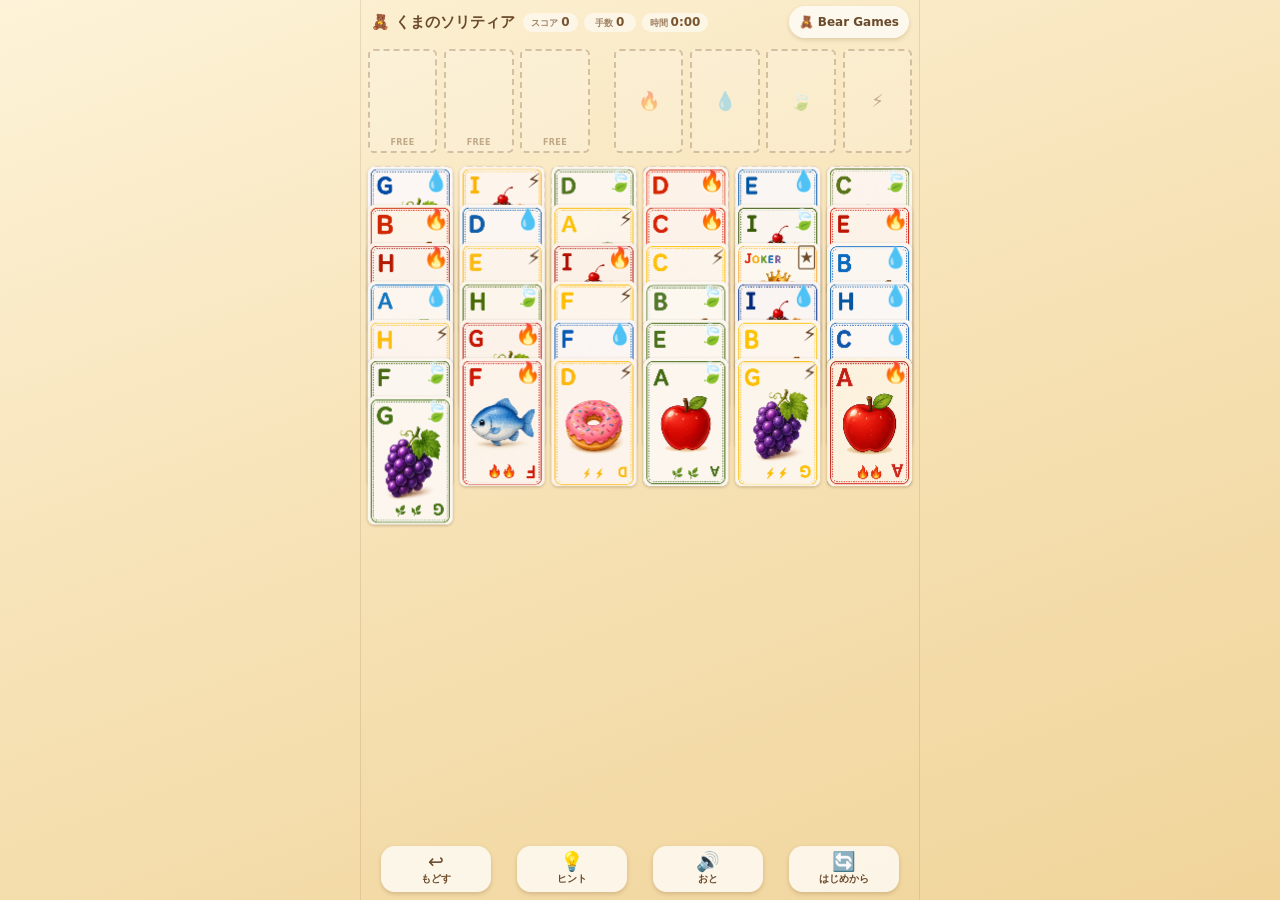
<file: bear-freecell/index.html>
<!DOCTYPE html>
<html lang="ja">
<head>
<meta charset="UTF-8">
<meta name="viewport" content="width=device-width, initial-scale=1.0, viewport-fit=cover, user-scalable=no">
<meta name="theme-color" content="#f7e3b8">
<title>くまのソリティア</title>
<link rel="stylesheet" href="style.css">
</head>
<body>
<div id="app">
  <header id="topbar">
    <div id="title">🧸 くまのソリティア</div>
    <a class="hub-link" href="../index.html" aria-label="Bear Gamesへ戻る">🧸 Bear Games</a>
    <div id="stats">
      <span class="stat"><span class="stat-label">スコア</span><span id="stat-score">0</span></span>
      <span class="stat"><span class="stat-label">手数</span><span id="stat-moves">0</span></span>
      <span class="stat"><span class="stat-label">時間</span><span id="stat-time">0:00</span></span>
    </div>
  </header>

  <div id="board" aria-label="ゲーム盤"></div>

  <nav id="toolbar">
    <button id="btn-undo" class="tool-btn" type="button"><span class="tool-icon">↩️</span><span class="tool-label">もどす</span></button>
    <button id="btn-hint" class="tool-btn" type="button"><span class="tool-icon">💡</span><span class="tool-label">ヒント</span></button>
    <button id="btn-sound" class="tool-btn" type="button"><span class="tool-icon" id="sound-icon">🔊</span><span class="tool-label">おと</span></button>
    <button id="btn-new" class="tool-btn" type="button"><span class="tool-icon">🔄</span><span class="tool-label">はじめから</span></button>
  </nav>

  <div id="loading">
    <div class="loading-bear">🧸</div>
    <div class="loading-text">じゅんびちゅう…</div>
    <div class="loading-bar"><div id="loading-fill"></div></div>
  </div>

  <div id="win-overlay" class="hidden">
    <div id="win-panel">
      <div class="win-bear">🧸🎉</div>
      <div class="win-title">クリア！</div>
      <div class="win-stats">
        <div><span>スコア</span><b id="win-score">0</b></div>
        <div><span>手数</span><b id="win-moves">0</b></div>
        <div><span>時間</span><b id="win-time">0:00</b></div>
      </div>
      <div id="win-best"></div>
      <button id="btn-again" type="button">もういちど あそぶ</button>
    </div>
  </div>

  <div id="confirm-overlay" class="hidden">
    <div id="confirm-panel">
      <div class="confirm-text">いまのゲームをやめて<br>はじめからにする？</div>
      <div class="confirm-btns">
        <button id="btn-confirm-no" type="button">つづける</button>
        <button id="btn-confirm-yes" type="button">はじめから</button>
      </div>
    </div>
  </div>
</div>
<script src="game.js"></script>
</body>
</html>
</file>
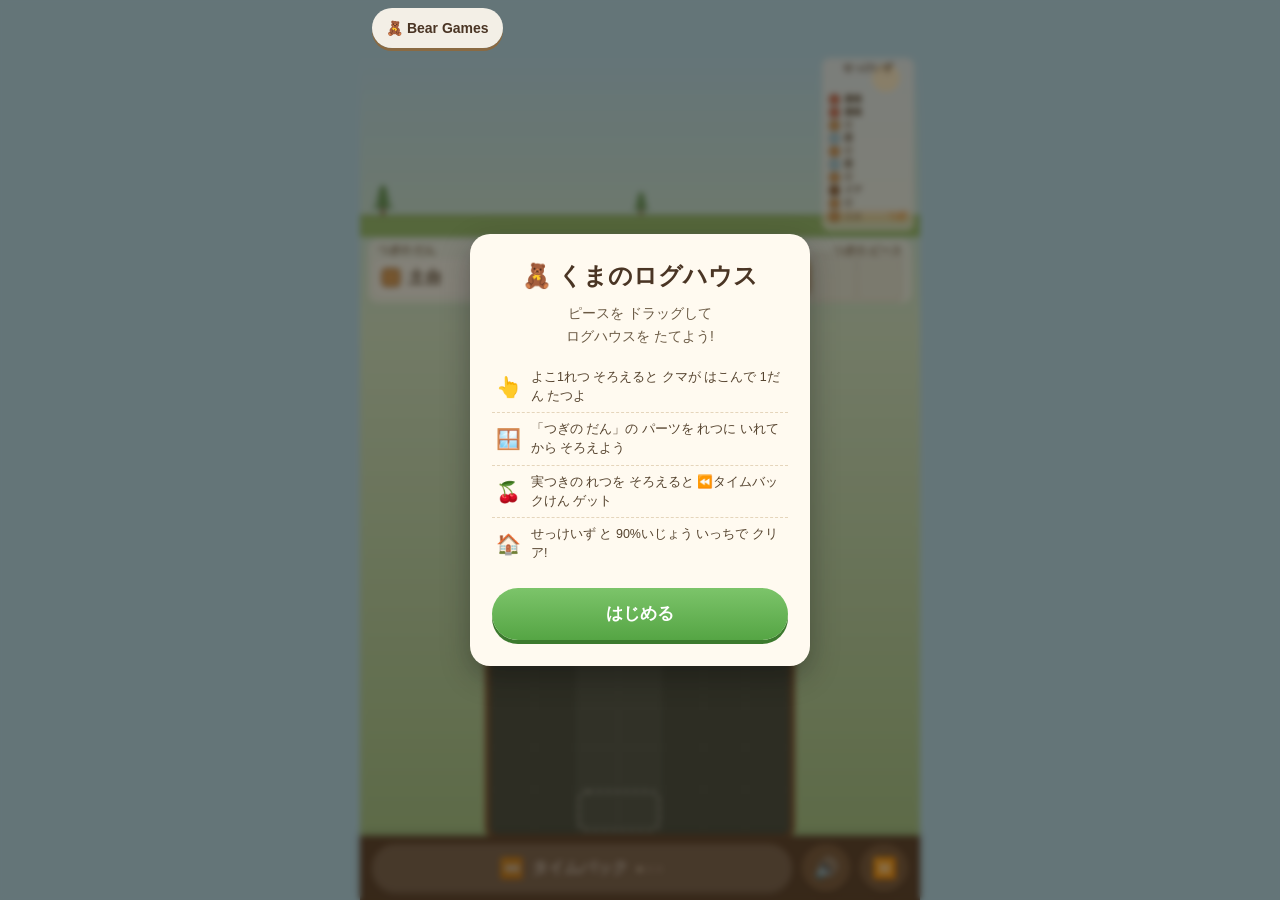
<file: bear-loghouse/index.html>
<!DOCTYPE html>
<html lang="ja">
<head>
<meta charset="UTF-8">
<meta name="viewport" content="width=device-width, initial-scale=1, maximum-scale=1, user-scalable=no, viewport-fit=cover">
<meta name="apple-mobile-web-app-capable" content="yes">
<meta name="apple-mobile-web-app-status-bar-style" content="black-translucent">
<meta name="theme-color" content="#aee0f7">
<title>くまのログハウス</title>
<link rel="icon" href="data:image/svg+xml,<svg xmlns='http://www.w3.org/2000/svg' viewBox='0 0 100 100'><text y='.9em' font-size='90'>🧸</text></svg>">
<link rel="stylesheet" href="css/style.css">
</head>
<body>
<div id="app">
  <a id="hubLink" href="../index.html" aria-label="Bear Gamesへ戻る">🧸 Bear Games</a>
  <canvas id="game"></canvas>
  <div id="bottomBar">
    <button id="rewindBtn" class="rewind"><span class="rw-icon">⏪</span>タイムバック<span id="tokenCount" class="pips"></span></button>
    <button id="muteBtn" class="icon" aria-label="サウンド">🔊</button>
    <button id="pauseBtn" class="icon" aria-label="いちじていし">⏸️</button>
  </div>
  <div id="toast"></div>
  <div id="overlay" class="hidden"></div>
</div>
<script type="module" src="src/main.js"></script>
</body>
</html>
</file>
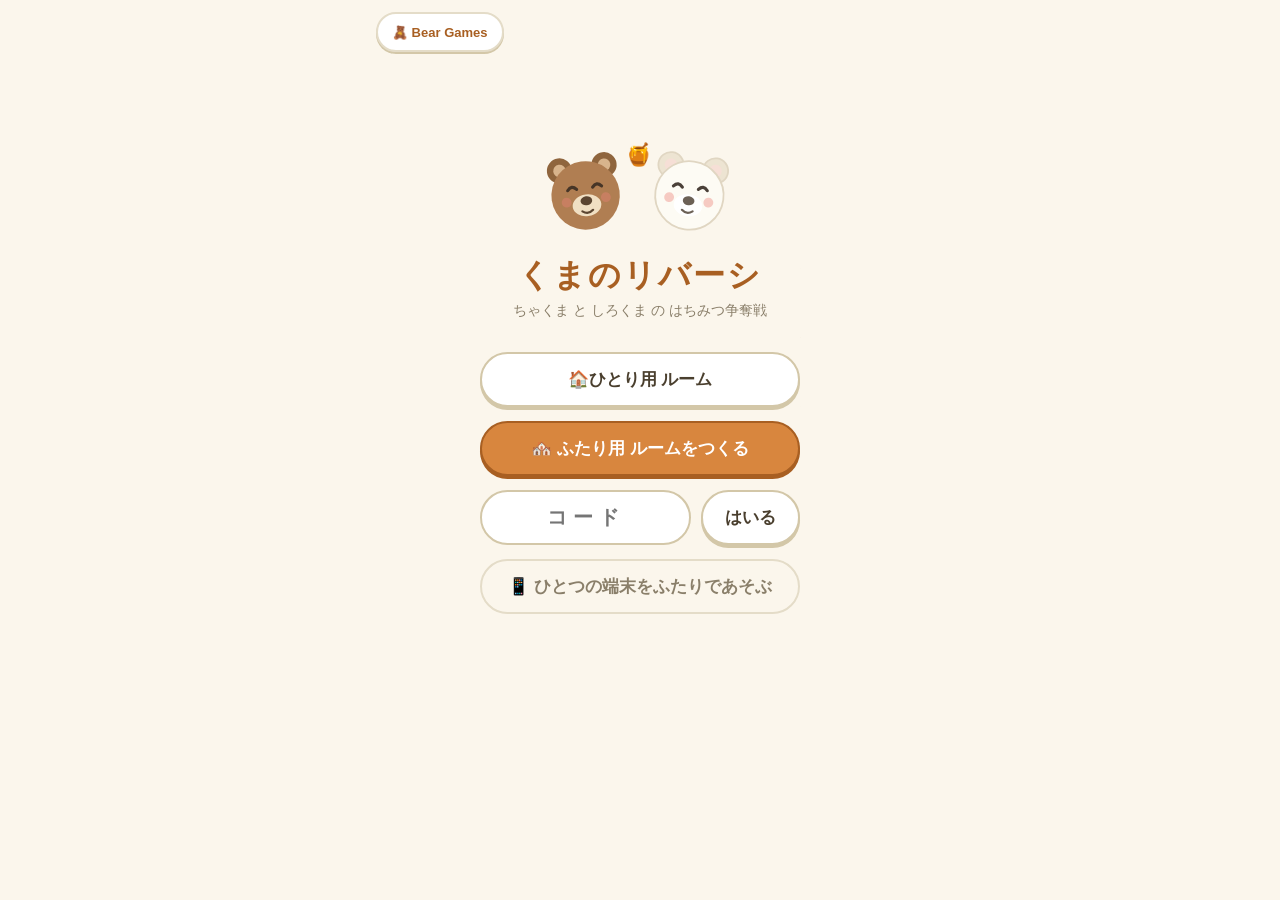
<file: bear-reversi/index.html>
<!DOCTYPE html>
<html lang="ja">
<head>
<meta charset="UTF-8">
<meta name="viewport" content="width=device-width, initial-scale=1.0, viewport-fit=cover">
<title>くまのリバーシ</title>
<meta name="theme-color" content="#FBF6EC">
<link rel="icon" href="data:image/svg+xml,<svg xmlns=%22http://www.w3.org/2000/svg%22 viewBox=%220 0 100 100%22><text y=%22.9em%22 font-size=%2290%22>🐻</text></svg>">
<link rel="stylesheet" href="css/style.css">
</head>
<body>
<div id="app">
  <a class="hub-link" href="../index.html" aria-label="Bear Gamesへ戻る">🧸 Bear Games</a>

  <!-- ホーム画面 -->
  <section id="screen-home" class="screen active">
    <div id="logo" class="logo"></div>
    <h1>くまのリバーシ</h1>
    <p class="tagline">ちゃくま と しろくま の はちみつ争奪戦</p>
    <div class="menu">
      <button id="btn-cpu" class="btn">🏠ひとり用 ルーム</button>
      <button id="btn-create" class="btn primary">🏘️ ふたり用 ルームをつくる</button>
      <div class="join-box">
        <input id="input-code" type="text" inputmode="latin" autocapitalize="characters"
               autocomplete="off" spellcheck="false" maxlength="4" placeholder="コード">
        <button id="btn-join" class="btn secondary">はいる</button>
      </div>
      <button id="btn-local" class="btn ghost">📱 ひとつの端末をふたりであそぶ</button>
    </div>
    <p id="config-note" class="note hidden">
      オンライン対戦には Firebase の設定が必要です。<br>くわしくは README をみてね。
    </p>
  </section>

  <!-- ルーム待機画面 -->
  <section id="screen-wait" class="screen">
    <div class="wait-bear" id="wait-bear"></div>
    <h2>あいてを まってるよ…</h2>
    <p class="wait-hint">このコードを つたえてね</p>
    <div id="room-code-display" class="room-code"></div>
    <button id="btn-copy-link" class="btn secondary">🔗 しょうたいリンクをコピー</button>
    <button id="btn-cancel-wait" class="btn ghost">やめる</button>
  </section>

  <!-- ゲーム画面 -->
  <section id="screen-game" class="screen">
    <header class="game-header">
      <button id="btn-leave" class="icon-btn" aria-label="ホームへもどる">←</button>
      <span id="room-label"></span>
      <button id="btn-sound" class="icon-btn sound-btn" aria-label="効果音の切り替え">🔊</button>
    </header>
    <div class="players">
      <div id="panel-brown" class="player-card">
        <div class="avatar"></div>
        <div class="pinfo">
          <span class="pname">茶くま</span>
          <span class="pcount">2</span>
        </div>
        <span class="turn-paw">🐾</span>
      </div>
      <div id="panel-white" class="player-card">
        <div class="avatar"></div>
        <div class="pinfo">
          <span class="pname">しろくま</span>
          <span class="pcount">2</span>
        </div>
        <span class="turn-paw">🐾</span>
      </div>
    </div>
    <div id="board-wrap">
      <div class="board-ear left"></div>
      <div class="board-ear right"></div>
      <div id="board" role="grid" aria-label="リバーシの盤面"></div>
    </div>
    <p id="msg" class="message">&nbsp;</p>
    <div id="stamp-bar" class="stamp-bar hidden">
      <button class="stamp-btn" data-stamp="🐾">🐾</button>
      <button class="stamp-btn" data-stamp="🍯">🍯</button>
      <button class="stamp-btn" data-stamp="❤️">❤️</button>
      <button class="stamp-btn" data-stamp="😆">😆</button>
      <button class="stamp-btn" data-stamp="😭">😭</button>
      <button class="stamp-btn" data-stamp="👏">👏</button>
    </div>
    <div id="banner-offline" class="banner hidden">あいての つうしんが きれたみたい…</div>
  </section>

</div>

<!-- 結果オーバーレイ -->
<div id="overlay-result" class="overlay hidden">
  <div class="result-card">
    <div id="result-bear" class="result-bear"></div>
    <h2 id="result-title"></h2>
    <p id="result-score"></p>
    <p id="result-tally" class="result-tally hidden"></p>
    <div class="result-buttons">
      <button id="btn-rematch" class="btn primary">🔁 もういちど</button>
      <button id="btn-home" class="btn ghost">ホームへ</button>
    </div>
    <p id="rematch-note" class="note hidden">あいてを まってるよ…</p>
  </div>
</div>

<div id="toast" class="toast hidden"></div>

<script type="module" src="js/main.js"></script>
</body>
</html>
</file>
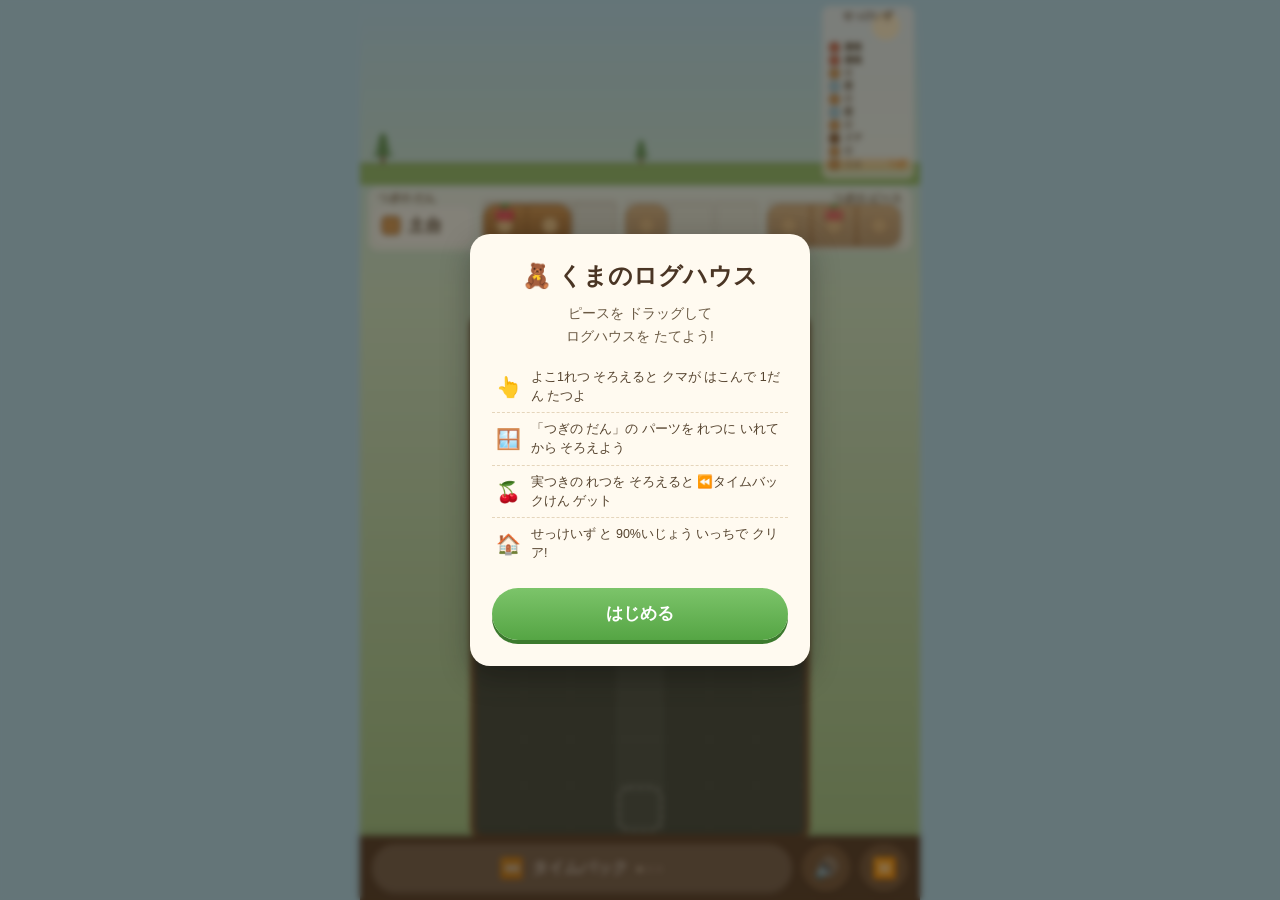
<file: loghouse-puzzle/index.html>
<!DOCTYPE html>
<html lang="ja">
<head>
<meta charset="UTF-8">
<meta name="viewport" content="width=device-width, initial-scale=1, maximum-scale=1, user-scalable=no, viewport-fit=cover">
<meta name="apple-mobile-web-app-capable" content="yes">
<meta name="apple-mobile-web-app-status-bar-style" content="black-translucent">
<meta name="theme-color" content="#aee0f7">
<title>くまのログハウス</title>
<link rel="icon" href="data:image/svg+xml,<svg xmlns='http://www.w3.org/2000/svg' viewBox='0 0 100 100'><text y='.9em' font-size='90'>🧸</text></svg>">
<link rel="stylesheet" href="css/style.css">
</head>
<body>
<div id="app">
  <canvas id="game"></canvas>
  <div id="bottomBar">
    <button id="rewindBtn" class="rewind"><span class="rw-icon">⏪</span>タイムバック<span id="tokenCount" class="pips"></span></button>
    <button id="muteBtn" class="icon" aria-label="サウンド">🔊</button>
    <button id="pauseBtn" class="icon" aria-label="いちじていし">⏸️</button>
  </div>
  <div id="toast"></div>
  <div id="overlay" class="hidden"></div>
</div>
<script type="module" src="src/main.js"></script>
</body>
</html>
</file>
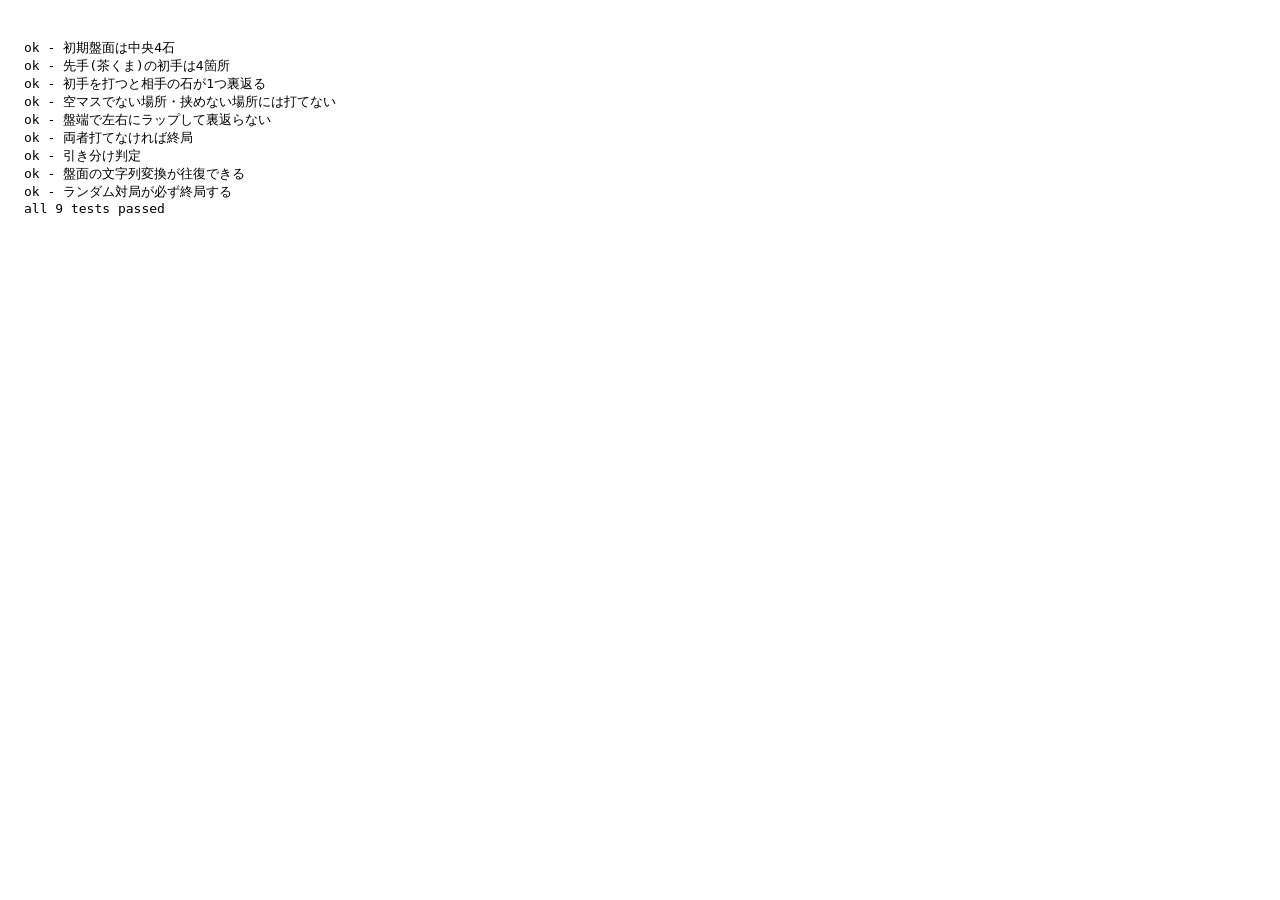
<file: bear-reversi/tests/index.html>
<!DOCTYPE html>
<html lang="ja">
<head>
<meta charset="UTF-8">
<title>bear-reversi tests</title>
<style>body{font-family:monospace;white-space:pre;padding:16px}</style>
</head>
<body>
<div id="out">running...</div>
<script type="module">
  import { runTests } from "./game.test.js";
  const lines = [];
  const push = (s) => lines.push(s);
  const failed = runTests(push, push);
  document.getElementById("out").textContent = lines.join("\n");
  document.title = failed === 0 ? "PASS" : "FAIL";
</script>
</body>
</html>
</file>
<file: bear-freecell/style.css>
/* ============================================
   くまのソリティア — スマホ縦画面ファースト
   ============================================ */

* { margin: 0; padding: 0; box-sizing: border-box; }

html, body {
  height: 100%;
  overflow: hidden;
  overscroll-behavior: none;
}

body {
  font-family: "Hiragino Maru Gothic ProN", "ヒラギノ丸ゴ ProN", "Yu Gothic UI",
               "Noto Sans JP", system-ui, sans-serif;
  background: linear-gradient(160deg, #fdf3d8 0%, #f7e3b8 45%, #f0d49a 100%);
  color: #6b4a2b;
  -webkit-user-select: none;
  user-select: none;
  -webkit-tap-highlight-color: transparent;
  -webkit-touch-callout: none;
}

#app {
  display: flex;
  flex-direction: column;
  height: 100dvh;
  max-width: 560px;
  margin: 0 auto;
  padding-top: env(safe-area-inset-top);
}

/* ---------- ヘッダー ---------- */
#topbar {
  flex: none;
  display: flex;
  flex-wrap: wrap;
  align-items: center;
  justify-content: space-between;
  gap: 4px 8px;
  padding: 6px 10px 4px;
}

#title {
  order: 1;
  font-size: 15px;
  font-weight: 700;
  white-space: nowrap;
}

#stats {
  order: 2;
  display: flex;
  gap: 6px;
}

.hub-link {
  order: 3;
  display: inline-flex;
  align-items: center;
  justify-content: center;
  margin-left: auto;
  min-height: 32px;
  padding: 0 10px;
  border-radius: 999px;
  background: rgba(255, 255, 255, 0.70);
  box-shadow: 0 2px 4px rgba(122, 84, 47, 0.20);
  color: #6b4a2b;
  font-size: 12px;
  font-weight: 800;
  text-decoration: none;
  white-space: nowrap;
  touch-action: manipulation;
}

.hub-link:active {
  transform: scale(0.96);
  background: #fff3d6;
}

.stat {
  display: inline-flex;
  align-items: baseline;
  gap: 3px;
  background: rgba(255, 255, 255, 0.55);
  border-radius: 10px;
  padding: 2px 8px;
  font-size: 12px;
  font-weight: 700;
  color: #7a542f;
  min-width: 52px;
  justify-content: center;
}

.stat-label {
  font-size: 9px;
  font-weight: 600;
  opacity: 0.7;
}

/* ---------- 盤面 ---------- */
#board {
  flex: 1;
  position: relative;
  touch-action: none;
  contain: layout style;
}

/* スロット(フリーセル・組札・列ベース) */
.slot {
  position: absolute;
  left: 0;
  top: 0;
  border: 2px dashed rgba(122, 84, 47, 0.30);
  border-radius: 8%/5.4%;
  background: rgba(255, 255, 255, 0.18);
  display: flex;
  align-items: center;
  justify-content: center;
  transition: box-shadow 0.15s ease, border-color 0.15s ease, background 0.15s ease;
}

.slot .slot-icon {
  font-size: 18px;
  opacity: 0.4;
  pointer-events: none;
}

.slot .slot-label {
  position: absolute;
  bottom: 4%;
  font-size: 8px;
  font-weight: 700;
  letter-spacing: 0.05em;
  color: rgba(122, 84, 47, 0.45);
  pointer-events: none;
}

/* 置ける場所ハイライト */
.slot.hl {
  border-color: #3fa34d;
  border-style: solid;
  background: rgba(120, 220, 130, 0.25);
  box-shadow: 0 0 0 3px rgba(80, 200, 100, 0.35), 0 0 14px rgba(80, 200, 100, 0.5);
}

.slot.hl-active {
  border-color: #1e8f2e;
  background: rgba(110, 230, 120, 0.45);
  box-shadow: 0 0 0 4px rgba(60, 200, 90, 0.55), 0 0 18px rgba(60, 200, 90, 0.7);
}

/* ---------- カード ---------- */
.card {
  position: absolute;
  left: 0;
  top: 0;
  transform-origin: top left;
  will-change: transform;
  transition: transform 0.22s cubic-bezier(0.25, 0.9, 0.4, 1);
  cursor: grab;
}

.card.no-anim { transition: none; }
.card.dragging { transition: none; cursor: grabbing; }

.card .inner {
  position: relative;
  width: 100%;
  height: 100%;
  transform-style: preserve-3d;
  transition: transform 0.3s ease;
  border-radius: 8%/5.4%;
}

.card.down .inner { transform: rotateY(180deg); }

.card .face,
.card .back {
  position: absolute;
  inset: 0;
  width: 100%;
  height: 100%;
  border-radius: 8%/5.4%;
  backface-visibility: hidden;
  -webkit-backface-visibility: hidden;
  box-shadow: 0 1px 3px rgba(90, 60, 20, 0.35);
  background: #fffdf5;
}

.card .back { transform: rotateY(180deg); object-fit: cover; }

/* スートバッジ(重なっても見えるように右上) */
.card .badge {
  position: absolute;
  top: 3%;
  right: 4%;
  font-size: calc(var(--card-w, 60px) * 0.24);
  line-height: 1;
  pointer-events: none;
  filter: drop-shadow(0 1px 1px rgba(255, 255, 255, 0.9));
}

/* 選択中カード */
.card.selected .face {
  box-shadow: 0 0 0 3px #ffb300, 0 4px 10px rgba(90, 60, 20, 0.4);
}

/* ハイライト対象(列の一番上のカード) */
.card.hl-card .face {
  box-shadow: 0 0 0 3px #3fa34d, 0 0 14px rgba(80, 200, 100, 0.6);
}

.card.hl-card-active .face {
  box-shadow: 0 0 0 4px #1e8f2e, 0 0 18px rgba(60, 200, 90, 0.85);
}

/* ドラッグ中の浮き上がり */
.card.dragging .face {
  box-shadow: 0 8px 20px rgba(90, 60, 20, 0.45);
}

/* 無効操作のプルプル */
@keyframes shake {
  0%, 100% { margin-left: 0; }
  25% { margin-left: -4px; }
  75% { margin-left: 4px; }
}
.card.shake { animation: shake 0.22s ease 2; }

/* ヒントの点滅 */
@keyframes hint-pulse {
  0%, 100% { filter: brightness(1); }
  50% { filter: brightness(1.35) drop-shadow(0 0 8px #ffca28); }
}
.card.hint-pulse .inner,
.slot.hint-pulse { animation: hint-pulse 0.5s ease 3; }

/* ---------- コンボ表示 ---------- */
.combo-pop {
  position: absolute;
  font-size: 15px;
  font-weight: 800;
  color: #e65100;
  text-shadow: 0 1px 0 #fff, 0 0 6px rgba(255, 255, 255, 0.9);
  pointer-events: none;
  z-index: 2000;
  animation: combo-rise 0.9s ease forwards;
  white-space: nowrap;
}

@keyframes combo-rise {
  0% { opacity: 0; transform: translateY(6px) scale(0.8); }
  20% { opacity: 1; transform: translateY(0) scale(1.1); }
  100% { opacity: 0; transform: translateY(-30px) scale(1); }
}

/* ---------- ツールバー(下・親指で届く) ---------- */
#toolbar {
  flex: none;
  display: flex;
  justify-content: space-around;
  align-items: center;
  gap: 6px;
  padding: 6px 10px calc(8px + env(safe-area-inset-bottom));
}

.tool-btn {
  flex: 1;
  max-width: 110px;
  display: flex;
  flex-direction: column;
  align-items: center;
  gap: 1px;
  padding: 6px 4px;
  border: none;
  border-radius: 14px;
  background: rgba(255, 255, 255, 0.75);
  box-shadow: 0 2px 4px rgba(122, 84, 47, 0.25);
  color: #6b4a2b;
  font-family: inherit;
  cursor: pointer;
  touch-action: manipulation;
  transition: transform 0.1s ease, background 0.15s ease;
}

.tool-btn:active { transform: scale(0.93); background: #fff3d6; }
.tool-btn:disabled { opacity: 0.4; }

.tool-icon { font-size: 19px; line-height: 1; }
.tool-label { font-size: 10px; font-weight: 700; }

/* ---------- ローディング ---------- */
#loading {
  position: fixed;
  inset: 0;
  z-index: 5000;
  display: flex;
  flex-direction: column;
  align-items: center;
  justify-content: center;
  gap: 14px;
  background: linear-gradient(160deg, #fdf3d8, #f0d49a);
  transition: opacity 0.35s ease;
}

#loading.fade { opacity: 0; pointer-events: none; }

@keyframes bear-bounce {
  0%, 100% { transform: translateY(0); }
  50% { transform: translateY(-12px); }
}
.loading-bear { font-size: 52px; animation: bear-bounce 0.8s ease infinite; }
.loading-text { font-size: 14px; font-weight: 700; }

.loading-bar {
  width: 180px;
  height: 10px;
  border-radius: 6px;
  background: rgba(255, 255, 255, 0.6);
  overflow: hidden;
}

#loading-fill {
  width: 0%;
  height: 100%;
  border-radius: 6px;
  background: linear-gradient(90deg, #ffb74d, #ff8f00);
  transition: width 0.15s ease;
}

/* ---------- 勝利 / 確認オーバーレイ ---------- */
#win-overlay, #confirm-overlay {
  position: fixed;
  inset: 0;
  z-index: 4000;
  display: flex;
  align-items: center;
  justify-content: center;
  background: rgba(90, 60, 20, 0.45);
  backdrop-filter: blur(2px);
  -webkit-backdrop-filter: blur(2px);
  transition: opacity 0.3s ease;
}

#win-overlay.hidden, #confirm-overlay.hidden {
  opacity: 0;
  pointer-events: none;
}

#win-panel, #confirm-panel {
  background: #fffaf0;
  border-radius: 22px;
  padding: 24px 28px;
  text-align: center;
  box-shadow: 0 10px 40px rgba(60, 35, 10, 0.4);
  max-width: 82vw;
  transform: scale(1);
  transition: transform 0.3s cubic-bezier(0.34, 1.56, 0.64, 1);
}

#win-overlay.hidden #win-panel { transform: scale(0.8); }

.win-bear { font-size: 46px; }
.win-title { font-size: 26px; font-weight: 800; color: #e65100; margin: 6px 0 12px; }

.win-stats {
  display: flex;
  gap: 14px;
  justify-content: center;
  margin-bottom: 10px;
}

.win-stats div {
  display: flex;
  flex-direction: column;
  font-size: 11px;
  color: #9c7a50;
}

.win-stats b { font-size: 17px; color: #6b4a2b; }

#win-best {
  font-size: 12px;
  font-weight: 700;
  color: #e65100;
  min-height: 18px;
  margin-bottom: 12px;
}

#btn-again, .confirm-btns button {
  border: none;
  border-radius: 16px;
  padding: 12px 26px;
  font-family: inherit;
  font-size: 15px;
  font-weight: 800;
  color: #fff;
  background: linear-gradient(180deg, #ffa726, #fb8c00);
  box-shadow: 0 3px 8px rgba(230, 120, 0, 0.4);
  cursor: pointer;
  touch-action: manipulation;
}

#btn-again:active { transform: scale(0.95); }

.confirm-text { font-size: 15px; font-weight: 700; line-height: 1.7; margin-bottom: 16px; }
.confirm-btns { display: flex; gap: 10px; justify-content: center; }

#btn-confirm-no {
  background: linear-gradient(180deg, #bdbdbd, #9e9e9e);
  box-shadow: 0 3px 8px rgba(100, 100, 100, 0.35);
}

.confirm-btns button:active { transform: scale(0.95); }

/* 紙吹雪 */
.confetti {
  position: fixed;
  top: -20px;
  font-size: 20px;
  z-index: 4500;
  pointer-events: none;
  animation: confetti-fall linear forwards;
}

@keyframes confetti-fall {
  to { transform: translateY(110vh) rotate(720deg); }
}

/* 横向き・広い画面でも破綻しないように */
@media (min-width: 561px) {
  #app { border-left: 1px solid rgba(122,84,47,.15); border-right: 1px solid rgba(122,84,47,.15); }
}
</file>
<file: bear-loghouse/css/style.css>
* {
  margin: 0;
  padding: 0;
  box-sizing: border-box;
  -webkit-tap-highlight-color: transparent;
  -webkit-touch-callout: none;
  -webkit-user-select: none;
  user-select: none;
}

html, body {
  height: 100%;
  overflow: hidden;
  overscroll-behavior: none;
  background: #aee0f7;
  font-family: -apple-system, "Hiragino Maru Gothic ProN", "Hiragino Sans", sans-serif;
}

/* iOSのラバーバンドスクロールを防ぐ */
body {
  position: fixed;
  inset: 0;
  width: 100%;
}

#app {
  display: flex;
  flex-direction: column;
  height: 100dvh;
  max-width: 560px;
  margin: 0 auto;
}

#game {
  flex: 1;
  width: 100%;
  min-height: 0;
  display: block;
  touch-action: none;
}

#hubLink {
  position: relative;
  z-index: 31;
  flex: none;
  align-self: flex-start;
  display: inline-flex;
  align-items: center;
  justify-content: center;
  min-height: 40px;
  margin: calc(8px + env(safe-area-inset-top)) 12px 4px;
  padding: 0 14px;
  border-radius: 999px;
  background: rgba(255, 250, 240, 0.92);
  box-shadow: 0 3px 0 #8a6a42;
  color: #4a3524;
  font-size: 14px;
  font-weight: 700;
  text-decoration: none;
  touch-action: manipulation;
}

#hubLink:active {
  transform: translateY(2px);
  box-shadow: 0 1px 0 #8a6a42;
}

/* ================= 下部バー ================= */
#bottomBar {
  display: flex;
  align-items: center;
  gap: 10px;
  padding: 8px 12px calc(8px + env(safe-area-inset-bottom));
  background: #4a3524;
  box-shadow: 0 -2px 8px rgba(0, 0, 0, 0.25);
}

button {
  font-family: inherit;
  border: none;
  cursor: pointer;
  touch-action: manipulation;
}

#rewindBtn {
  flex: 1;
  display: flex;
  align-items: center;
  justify-content: center;
  gap: 8px;
  height: 48px;
  border-radius: 24px;
  font-size: 16px;
  font-weight: 700;
  color: #fff;
  background: linear-gradient(180deg, #ffb64d, #ff9433);
  box-shadow: 0 3px 0 #c96a14;
  transition: transform 0.08s, opacity 0.15s;
}
#rewindBtn:active { transform: translateY(2px); box-shadow: 0 1px 0 #c96a14; }
#rewindBtn.disabled {
  background: #7d6c5b;
  box-shadow: 0 3px 0 #5a4c3e;
  opacity: 0.7;
}
#rewindBtn.pulse { animation: pulse 0.7s ease-in-out infinite; }
@keyframes pulse {
  0%, 100% { transform: scale(1); }
  50% { transform: scale(1.06); }
}

.rw-icon { font-size: 20px; }
.pips {
  font-size: 13px;
  letter-spacing: 2px;
  color: #fff3dd;
}

button.icon {
  width: 48px;
  height: 48px;
  border-radius: 50%;
  font-size: 20px;
  color: #f5e9d2;
  background: #6b5138;
  box-shadow: 0 3px 0 #3d2c1c;
}
button.icon:active { transform: translateY(2px); box-shadow: 0 1px 0 #3d2c1c; }

/* ================= トースト ================= */
#toast {
  position: absolute;
  left: 50%;
  bottom: calc(84px + env(safe-area-inset-bottom));
  transform: translateX(-50%) translateY(8px);
  padding: 8px 18px;
  border-radius: 18px;
  background: rgba(50, 36, 20, 0.9);
  color: #fff;
  font-size: 14px;
  font-weight: 700;
  white-space: nowrap;
  opacity: 0;
  pointer-events: none;
  transition: opacity 0.2s, transform 0.2s;
  z-index: 20;
}
#toast.show { opacity: 1; transform: translateX(-50%) translateY(0); }

/* ================= オーバーレイ ================= */
#overlay {
  position: absolute;
  inset: 0;
  display: flex;
  align-items: center;
  justify-content: center;
  padding: 24px;
  background: rgba(40, 30, 18, 0.55);
  backdrop-filter: blur(3px);
  -webkit-backdrop-filter: blur(3px);
  z-index: 30;
}
#overlay.hidden { display: none; }

.card {
  width: 100%;
  max-width: 340px;
  padding: 26px 22px;
  border-radius: 20px;
  background: #fffaf0;
  box-shadow: 0 10px 30px rgba(0, 0, 0, 0.3);
  text-align: center;
  animation: cardIn 0.28s ease-out;
}
@keyframes cardIn {
  from { transform: translateY(16px) scale(0.96); opacity: 0; }
  to { transform: none; opacity: 1; }
}

.card h1 { font-size: 24px; color: #4a3524; margin-bottom: 10px; }
.card h2 { font-size: 22px; color: #4a3524; margin-bottom: 6px; }
.card .lead { font-size: 14px; color: #6b5a44; line-height: 1.6; margin-bottom: 14px; }

.howto {
  list-style: none;
  text-align: left;
  margin-bottom: 18px;
}
.howto li {
  display: flex;
  align-items: center;
  gap: 10px;
  font-size: 12.5px;
  line-height: 1.5;
  color: #55432e;
  padding: 7px 4px;
  border-bottom: 1px dashed #e5d5bb;
}
.howto li:last-child { border-bottom: none; }
.howto li span { font-size: 20px; flex-shrink: 0; }

button.primary {
  width: 100%;
  height: 52px;
  border-radius: 26px;
  font-size: 17px;
  font-weight: 700;
  color: #fff;
  background: linear-gradient(180deg, #7cc46a, #55a544);
  box-shadow: 0 4px 0 #3c7a2e;
  transition: transform 0.08s;
}
button.primary:active { transform: translateY(3px); box-shadow: 0 1px 0 #3c7a2e; }

/* 一時停止メニュー */
.pause-menu {
  display: flex;
  flex-direction: column;
  gap: 10px;
  margin-top: 18px;
}
button.menu-item {
  width: 100%;
  height: 52px;
  border-radius: 26px;
  font-size: 16px;
  font-weight: 700;
  color: #6b5138;
  background: #f0e6d2;
  box-shadow: 0 3px 0 #cdbfa4;
  transition: transform 0.08s;
}
button.menu-item:active { transform: translateY(2px); box-shadow: 0 1px 0 #cdbfa4; }

.rate {
  margin: 8px 0 2px;
  color: #e07b1a;
}
.rate-num { font-size: 56px; font-weight: 800; }
.rate-unit { font-size: 24px; font-weight: 700; }
.rate-caption { font-size: 12px; color: #8a7860; margin-bottom: 14px; }

.layer-dots {
  display: flex;
  justify-content: center;
  flex-wrap: wrap;
  gap: 4px;
  margin-bottom: 20px;
}
.layer-dots .dot {
  width: 30px;
  height: 30px;
  display: flex;
  align-items: center;
  justify-content: center;
  font-size: 15px;
  border-radius: 8px;
  background: #f0e6d2;
  border: 2px solid transparent;
}
.layer-dots .dot.ok { border-color: #6abf5a; background: #e6f5e0; }
.layer-dots .dot.ng { border-color: #d84343; background: #fbe3e3; opacity: 0.9; }
.layer-dots .dot.none { opacity: 0.35; }
</file>
<file: bear-reversi/css/style.css>
:root {
  --bg: #FBF6EC;
  --panel: #FFFFFF;
  --border: #E4DCC8;
  --border-strong: #D3C7A8;
  --text: #4A3F2E;
  --text-muted: #8A7F6A;
  --accent: #D8863E;
  --accent-dark: #A85F22;
  --wood: #A9744A;
  --wood-dark: #8C5D39;
  --cell: #92C36F;
  --cell-dark: #7FAF5E;
  --danger: #C96A5B;
}

* { box-sizing: border-box; -webkit-tap-highlight-color: transparent; }

html, body { height: 100%; }

body {
  margin: 0;
  font-family: "Hiragino Maru Gothic ProN", "Yu Gothic", -apple-system, BlinkMacSystemFont, "Segoe UI", sans-serif;
  background: var(--bg);
  color: var(--text);
  overscroll-behavior: none;
}

#app {
  max-width: 560px;
  margin: 0 auto;
  padding: 12px 16px calc(24px + env(safe-area-inset-bottom));
  min-height: 100%;
}

.screen { display: none; }
.screen.active { display: block; }
.hidden { display: none !important; }

.hub-link {
  display: inline-flex;
  align-items: center;
  justify-content: center;
  min-height: 40px;
  margin-bottom: 8px;
  padding: 0 14px;
  color: var(--accent-dark);
  background: var(--panel);
  border: 2px solid var(--border);
  border-radius: 999px;
  box-shadow: 0 2px 0 var(--border-strong);
  font-size: 13px;
  font-weight: 800;
  text-decoration: none;
  touch-action: manipulation;
}
.hub-link:active { transform: translateY(2px); box-shadow: none; }

/* ---------- ホーム ---------- */
#screen-home { text-align: center; padding-top: 8vh; }

.logo { width: 220px; margin: 0 auto; }
.logo svg { width: 100%; height: auto; }

h1 {
  font-size: 32px;
  margin: 8px 0 4px;
  color: var(--accent-dark);
  letter-spacing: 2px;
}

.tagline {
  color: var(--text-muted);
  font-size: 14px;
  margin: 0 0 32px;
}

.menu {
  display: flex;
  flex-direction: column;
  gap: 14px;
  max-width: 320px;
  margin: 0 auto;
}

.btn {
  font-family: inherit;
  font-size: 17px;
  font-weight: 700;
  color: var(--text);
  background: var(--panel);
  border: 2px solid var(--border-strong);
  border-radius: 999px;
  padding: 14px 22px;
  cursor: pointer;
  box-shadow: 0 3px 0 var(--border-strong);
  transition: transform 0.08s, box-shadow 0.08s, filter 0.15s;
  touch-action: manipulation;
}
.btn:active { transform: translateY(3px); box-shadow: 0 0 0 var(--border-strong); }
.btn.primary {
  background: var(--accent);
  border-color: var(--accent-dark);
  box-shadow: 0 3px 0 var(--accent-dark);
  color: #FFF;
}
.btn.primary:active { box-shadow: 0 0 0 var(--accent-dark); }
.btn.ghost {
  background: transparent;
  border-color: var(--border);
  box-shadow: none;
  color: var(--text-muted);
  font-weight: 600;
}
.btn:disabled { opacity: 0.5; pointer-events: none; }

.join-box { display: flex; gap: 10px; }
.join-box input {
  flex: 1;
  min-width: 0;
  font-family: inherit;
  font-size: 20px;
  font-weight: 700;
  letter-spacing: 6px;
  text-align: center;
  text-transform: uppercase;
  color: var(--text);
  background: var(--panel);
  border: 2px solid var(--border-strong);
  border-radius: 999px;
  padding: 12px 8px;
  outline: none;
}
.join-box input:focus { border-color: var(--accent); }
.join-box .btn { flex-shrink: 0; }

.note {
  color: var(--text-muted);
  font-size: 12px;
  line-height: 1.7;
  margin-top: 24px;
}

/* ---------- 待機 ---------- */
#screen-wait { text-align: center; padding-top: 10vh; }

.wait-bear { width: 110px; margin: 0 auto 8px; animation: sway 2.4s ease-in-out infinite; }
.wait-bear svg { width: 100%; height: auto; }

@keyframes sway {
  0%, 100% { transform: rotate(-5deg); }
  50% { transform: rotate(5deg); }
}

#screen-wait h2 { color: var(--accent-dark); margin: 0 0 4px; }
.wait-hint { color: var(--text-muted); font-size: 14px; margin: 0 0 16px; }

.room-code {
  display: flex;
  justify-content: center;
  gap: 10px;
  margin-bottom: 28px;
}
.room-code span {
  display: inline-flex;
  align-items: center;
  justify-content: center;
  width: 54px;
  height: 66px;
  font-size: 34px;
  font-weight: 800;
  color: var(--accent-dark);
  background: var(--panel);
  border: 2px solid var(--border-strong);
  border-radius: 14px;
  box-shadow: 0 3px 0 var(--border-strong);
}

#screen-wait .btn { display: block; margin: 12px auto 0; min-width: 260px; }

/* ---------- ゲーム ---------- */
.game-header {
  display: flex;
  align-items: center;
  gap: 10px;
  padding: 4px 0 10px;
}

.icon-btn {
  font-family: inherit;
  font-size: 20px;
  font-weight: 700;
  color: var(--text-muted);
  background: var(--panel);
  border: 2px solid var(--border);
  border-radius: 12px;
  width: 40px;
  height: 40px;
  cursor: pointer;
}

#room-label { color: var(--text-muted); font-size: 13px; font-weight: 700; letter-spacing: 1px; }

.sound-btn { margin-left: auto; font-size: 17px; }
.sound-btn.muted { opacity: 0.45; }

.players {
  display: flex;
  align-items: stretch;
  gap: 8px;
  margin-bottom: 14px;
}

.player-card {
  position: relative;
  flex: 1;
  display: flex;
  align-items: center;
  gap: 10px;
  background: var(--panel);
  border: 2px solid var(--border);
  border-radius: 16px;
  padding: 8px 12px;
  transition: border-color 0.25s, box-shadow 0.25s;
}
.player-card .avatar { width: 44px; height: 44px; flex-shrink: 0; }
.player-card .avatar svg { width: 100%; height: 100%; }
.pinfo { display: flex; flex-direction: column; min-width: 0; }
.pname { font-size: 12px; font-weight: 700; color: var(--text-muted); white-space: nowrap; overflow: hidden; text-overflow: ellipsis; }
.pcount { font-size: 22px; font-weight: 800; line-height: 1.1; }

.turn-paw {
  position: absolute;
  top: -12px;
  right: 8px;
  font-size: 18px;
  opacity: 0;
  transform: scale(0.4);
  transition: opacity 0.25s, transform 0.25s;
}
.player-card.active { border-color: var(--accent); box-shadow: 0 0 0 3px rgba(216, 134, 62, 0.25); }
.player-card.active .turn-paw { opacity: 1; transform: scale(1); animation: paw-bounce 1.2s ease-in-out infinite; }
.player-card.me::after {
  content: "あなた";
  position: absolute;
  bottom: -9px;
  left: 12px;
  font-size: 10px;
  font-weight: 700;
  color: #FFF;
  background: var(--accent);
  border-radius: 999px;
  padding: 2px 8px;
}

@keyframes paw-bounce {
  0%, 100% { transform: scale(1) rotate(-8deg); }
  50% { transform: scale(1.15) rotate(8deg); }
}

.vs {
  align-self: center;
  font-size: 13px;
  font-weight: 800;
  color: var(--text-muted);
}

/* 盤面 */
#board-wrap {
  position: relative;
  width: min(100%, 480px);
  aspect-ratio: 1 / 1;
  margin: 14px auto 0;
  background: var(--wood);
  border: 3px solid var(--wood-dark);
  border-radius: 20px;
  padding: 10px;
  box-shadow: 0 6px 0 var(--wood-dark), 0 10px 18px rgba(80, 60, 20, 0.25);
}

.board-ear {
  position: absolute;
  top: -16px;
  width: 44px;
  height: 44px;
  background: var(--wood);
  border: 3px solid var(--wood-dark);
  border-radius: 50%;
  z-index: 0;
}
.board-ear::after {
  content: "";
  position: absolute;
  inset: 9px;
  background: var(--wood-dark);
  opacity: 0.45;
  border-radius: 50%;
}
.board-ear.left { left: 6px; }
.board-ear.right { right: 6px; }

#board {
  position: relative;
  z-index: 1;
  display: grid;
  width: 100%;
  height: 100%;
  grid-template-columns: repeat(8, minmax(0, 1fr));
  grid-template-rows: repeat(8, minmax(0, 1fr));
  gap: 3px;
  background: var(--wood);
  border-radius: 12px;
}

.cell {
  position: relative;
  width: 100%;
  height: 100%;
  min-width: 0;
  min-height: 0;
  background: var(--cell);
  border: 1px solid var(--cell-dark);
  border-radius: 22%;
  padding: 0;
  cursor: default;
  touch-action: manipulation;
}
.cell.playable { cursor: pointer; }
.cell.playable::after {
  content: "";
  position: absolute;
  inset: 34%;
  border-radius: 50%;
  background: rgba(255, 255, 255, 0.55);
  opacity: 0.8;
}
.cell.last { box-shadow: inset 0 0 0 3px rgba(255, 236, 160, 0.95); }

/* 石(くまの顔) */
.disc {
  position: absolute;
  inset: 6%;
  transform-style: preserve-3d;
  transition: transform 0.55s cubic-bezier(0.45, 0, 0.35, 1.3);
  pointer-events: none;
}
.disc .face {
  position: absolute;
  inset: 0;
  backface-visibility: hidden;
  -webkit-backface-visibility: hidden;
}
.disc .face svg { width: 100%; height: 100%; }
.disc .face.white { transform: rotateY(180deg); }
.disc.show-white { transform: rotateY(180deg); }
.disc.pop { animation: pop-in 0.35s cubic-bezier(0.3, 1.6, 0.6, 1); }

@keyframes pop-in {
  0% { scale: 0.2; }
  100% { scale: 1; }
}

.message {
  text-align: center;
  font-size: 14px;
  font-weight: 700;
  color: var(--text-muted);
  min-height: 1.5em;
  margin: 14px 0 0;
}

/* スタンプ */
.stamp-bar {
  display: flex;
  justify-content: center;
  gap: 8px;
  margin-top: 12px;
}

.stamp-btn {
  font-family: inherit;
  font-size: 21px;
  line-height: 1;
  background: var(--panel);
  border: 2px solid var(--border);
  border-radius: 50%;
  width: 46px;
  height: 46px;
  cursor: pointer;
  box-shadow: 0 2px 0 var(--border-strong);
  transition: transform 0.08s;
  touch-action: manipulation;
}
.stamp-btn:active { transform: translateY(2px) scale(0.92); box-shadow: none; }
.stamp-bar.cooldown .stamp-btn { opacity: 0.5; pointer-events: none; }

.stamp-fly {
  position: absolute;
  left: 50%;
  top: -4px;
  font-size: 28px;
  pointer-events: none;
  z-index: 6;
  animation: fly-up 1.5s ease-out forwards;
}

@keyframes fly-up {
  0% { transform: translate(-50%, 0) scale(0.4); opacity: 0; }
  18% { transform: translate(-50%, -14px) scale(1.2); opacity: 1; }
  100% { transform: translate(-50%, -64px) scale(1); opacity: 0; }
}

.banner {
  margin-top: 10px;
  text-align: center;
  font-size: 13px;
  font-weight: 700;
  color: #FFF;
  background: var(--danger);
  border-radius: 12px;
  padding: 10px;
}

/* ---------- 結果 ---------- */
.overlay {
  position: fixed;
  inset: 0;
  z-index: 20;
  display: flex;
  align-items: center;
  justify-content: center;
  background: rgba(74, 63, 46, 0.45);
  backdrop-filter: blur(3px);
  padding: 20px;
}

.result-card {
  width: min(100%, 340px);
  background: var(--bg);
  border: 3px solid var(--border-strong);
  border-radius: 24px;
  padding: 28px 24px;
  text-align: center;
  animation: card-in 0.4s cubic-bezier(0.3, 1.4, 0.6, 1);
}

@keyframes card-in {
  0% { transform: translateY(30px) scale(0.9); opacity: 0; }
  100% { transform: translateY(0) scale(1); opacity: 1; }
}

.result-bear { width: 120px; margin: 0 auto 6px; position: relative; }
.result-bear svg { width: 100%; height: auto; }
.result-bear.winner { animation: winner-hop 0.9s ease-in-out 2; }
.result-bear .crown {
  position: absolute;
  top: -22px;
  left: 50%;
  transform: translateX(-50%) rotate(-8deg);
  font-size: 30px;
}
.result-bear.duo { display: flex; justify-content: center; gap: 4px; width: 170px; }
.result-bear.duo svg { width: 50%; }

@keyframes winner-hop {
  0%, 100% { transform: translateY(0); }
  40% { transform: translateY(-10px); }
}

#result-title { color: var(--accent-dark); margin: 4px 0 6px; font-size: 24px; }
#result-score { font-size: 16px; font-weight: 700; color: var(--text-muted); margin: 0 0 20px; }

.result-tally {
  font-size: 13px;
  font-weight: 700;
  color: var(--accent-dark);
  background: rgba(216, 134, 62, 0.12);
  border-radius: 999px;
  padding: 6px 14px;
  display: inline-block;
  margin: -10px 0 20px;
}

.result-buttons { display: flex; flex-direction: column; gap: 10px; }

/* ---------- トースト ---------- */
.toast {
  position: fixed;
  left: 50%;
  bottom: calc(28px + env(safe-area-inset-bottom));
  transform: translateX(-50%);
  z-index: 30;
  background: var(--text);
  color: #FFF;
  font-size: 14px;
  font-weight: 700;
  border-radius: 999px;
  padding: 11px 22px;
  box-shadow: 0 4px 14px rgba(0, 0, 0, 0.25);
  white-space: nowrap;
  animation: toast-in 0.25s ease-out;
}

@keyframes toast-in {
  0% { transform: translateX(-50%) translateY(12px); opacity: 0; }
  100% { transform: translateX(-50%) translateY(0); opacity: 1; }
}

/* 小さめ端末の調整 */
@media (max-height: 700px) {
  #screen-home { padding-top: 4vh; }
  .logo { width: 180px; }
}
</file>
<file: loghouse-puzzle/css/style.css>
* {
  margin: 0;
  padding: 0;
  box-sizing: border-box;
  -webkit-tap-highlight-color: transparent;
  -webkit-touch-callout: none;
  -webkit-user-select: none;
  user-select: none;
}

html, body {
  height: 100%;
  overflow: hidden;
  overscroll-behavior: none;
  background: #aee0f7;
  font-family: -apple-system, "Hiragino Maru Gothic ProN", "Hiragino Sans", sans-serif;
}

/* iOSのラバーバンドスクロールを防ぐ */
body {
  position: fixed;
  inset: 0;
  width: 100%;
}

#app {
  display: flex;
  flex-direction: column;
  height: 100dvh;
  max-width: 560px;
  margin: 0 auto;
}

#game {
  flex: 1;
  width: 100%;
  min-height: 0;
  display: block;
  touch-action: none;
}

/* ================= 下部バー ================= */
#bottomBar {
  display: flex;
  align-items: center;
  gap: 10px;
  padding: 8px 12px calc(8px + env(safe-area-inset-bottom));
  background: #4a3524;
  box-shadow: 0 -2px 8px rgba(0, 0, 0, 0.25);
}

button {
  font-family: inherit;
  border: none;
  cursor: pointer;
  touch-action: manipulation;
}

#rewindBtn {
  flex: 1;
  display: flex;
  align-items: center;
  justify-content: center;
  gap: 8px;
  height: 48px;
  border-radius: 24px;
  font-size: 16px;
  font-weight: 700;
  color: #fff;
  background: linear-gradient(180deg, #ffb64d, #ff9433);
  box-shadow: 0 3px 0 #c96a14;
  transition: transform 0.08s, opacity 0.15s;
}
#rewindBtn:active { transform: translateY(2px); box-shadow: 0 1px 0 #c96a14; }
#rewindBtn.disabled {
  background: #7d6c5b;
  box-shadow: 0 3px 0 #5a4c3e;
  opacity: 0.7;
}
#rewindBtn.pulse { animation: pulse 0.7s ease-in-out infinite; }
@keyframes pulse {
  0%, 100% { transform: scale(1); }
  50% { transform: scale(1.06); }
}

.rw-icon { font-size: 20px; }
.pips {
  font-size: 13px;
  letter-spacing: 2px;
  color: #fff3dd;
}

button.icon {
  width: 48px;
  height: 48px;
  border-radius: 50%;
  font-size: 20px;
  color: #f5e9d2;
  background: #6b5138;
  box-shadow: 0 3px 0 #3d2c1c;
}
button.icon:active { transform: translateY(2px); box-shadow: 0 1px 0 #3d2c1c; }

/* ================= トースト ================= */
#toast {
  position: absolute;
  left: 50%;
  bottom: calc(84px + env(safe-area-inset-bottom));
  transform: translateX(-50%) translateY(8px);
  padding: 8px 18px;
  border-radius: 18px;
  background: rgba(50, 36, 20, 0.9);
  color: #fff;
  font-size: 14px;
  font-weight: 700;
  white-space: nowrap;
  opacity: 0;
  pointer-events: none;
  transition: opacity 0.2s, transform 0.2s;
  z-index: 20;
}
#toast.show { opacity: 1; transform: translateX(-50%) translateY(0); }

/* ================= オーバーレイ ================= */
#overlay {
  position: absolute;
  inset: 0;
  display: flex;
  align-items: center;
  justify-content: center;
  padding: 24px;
  background: rgba(40, 30, 18, 0.55);
  backdrop-filter: blur(3px);
  -webkit-backdrop-filter: blur(3px);
  z-index: 30;
}
#overlay.hidden { display: none; }

.card {
  width: 100%;
  max-width: 340px;
  padding: 26px 22px;
  border-radius: 20px;
  background: #fffaf0;
  box-shadow: 0 10px 30px rgba(0, 0, 0, 0.3);
  text-align: center;
  animation: cardIn 0.28s ease-out;
}
@keyframes cardIn {
  from { transform: translateY(16px) scale(0.96); opacity: 0; }
  to { transform: none; opacity: 1; }
}

.card h1 { font-size: 24px; color: #4a3524; margin-bottom: 10px; }
.card h2 { font-size: 22px; color: #4a3524; margin-bottom: 6px; }
.card .lead { font-size: 14px; color: #6b5a44; line-height: 1.6; margin-bottom: 14px; }

.howto {
  list-style: none;
  text-align: left;
  margin-bottom: 18px;
}
.howto li {
  display: flex;
  align-items: center;
  gap: 10px;
  font-size: 12.5px;
  line-height: 1.5;
  color: #55432e;
  padding: 7px 4px;
  border-bottom: 1px dashed #e5d5bb;
}
.howto li:last-child { border-bottom: none; }
.howto li span { font-size: 20px; flex-shrink: 0; }

button.primary {
  width: 100%;
  height: 52px;
  border-radius: 26px;
  font-size: 17px;
  font-weight: 700;
  color: #fff;
  background: linear-gradient(180deg, #7cc46a, #55a544);
  box-shadow: 0 4px 0 #3c7a2e;
  transition: transform 0.08s;
}
button.primary:active { transform: translateY(3px); box-shadow: 0 1px 0 #3c7a2e; }

/* 一時停止メニュー */
.pause-menu {
  display: flex;
  flex-direction: column;
  gap: 10px;
  margin-top: 18px;
}
button.menu-item {
  width: 100%;
  height: 52px;
  border-radius: 26px;
  font-size: 16px;
  font-weight: 700;
  color: #6b5138;
  background: #f0e6d2;
  box-shadow: 0 3px 0 #cdbfa4;
  transition: transform 0.08s;
}
button.menu-item:active { transform: translateY(2px); box-shadow: 0 1px 0 #cdbfa4; }

.rate {
  margin: 8px 0 2px;
  color: #e07b1a;
}
.rate-num { font-size: 56px; font-weight: 800; }
.rate-unit { font-size: 24px; font-weight: 700; }
.rate-caption { font-size: 12px; color: #8a7860; margin-bottom: 14px; }

.layer-dots {
  display: flex;
  justify-content: center;
  flex-wrap: wrap;
  gap: 4px;
  margin-bottom: 20px;
}
.layer-dots .dot {
  width: 30px;
  height: 30px;
  display: flex;
  align-items: center;
  justify-content: center;
  font-size: 15px;
  border-radius: 8px;
  background: #f0e6d2;
  border: 2px solid transparent;
}
.layer-dots .dot.ok { border-color: #6abf5a; background: #e6f5e0; }
.layer-dots .dot.ng { border-color: #d84343; background: #fbe3e3; opacity: 0.9; }
.layer-dots .dot.none { opacity: 0.35; }
</file>
